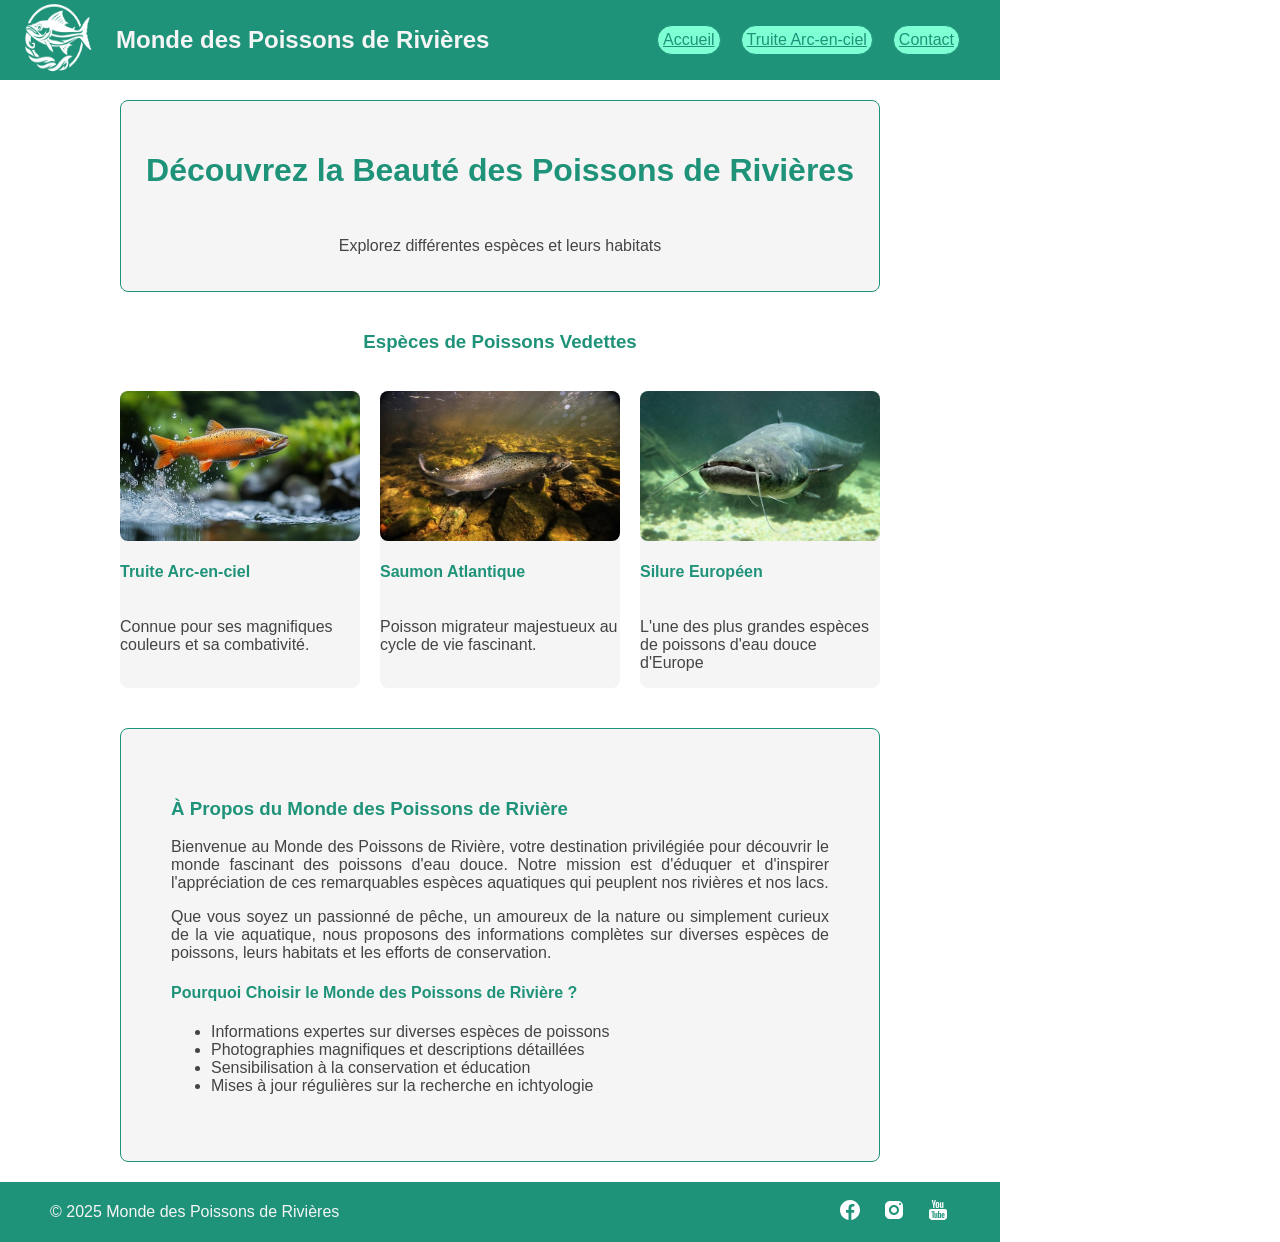
<file: index.html>
<!DOCTYPE html>
<html lang="fr">
<head>
    <meta charset="UTF-8">
    <meta name="viewport" content="width=device-width, initial-scale=1.0">
    <link rel="stylesheet" href="style.css">
    <title>Accueil</title>
</head>
<body>
    <header>
        <div class="logo">
            <div><img src="media/fish-logo.png" alt="logo" height="76" width="76"></div>
            <h2 style="color:whitesmoke;">Monde des Poissons de Rivières</h2>
        </div>
        <nav>
            <ul>
                <li><a href="index.html">Accueil</a></li>
                <li><a href="truite_arc-en-ciel.html">Truite Arc-en-ciel</a></li>
                <li><a href="contact.html">Contact</a></li>
            </ul>
        </nav>
    </header>
    <main class="page1">
        <div class="titre">
            <h1>Découvrez la Beauté des Poissons de Rivières</h1>
            <p>Explorez différentes espèces et leurs habitats</p>
        </div>
        <h3>Espèces de Poissons Vedettes</h3>
        <div class="espece">
            <div class="div1">
                <img src="media/rainbow-trout-1.jpg" alt="Truite">
                <h4>Truite Arc-en-ciel</h4>
                <p>Connue pour ses magnifiques couleurs et sa combativité.</p>
            </div>
            <div class="div2">
                <img src="media/downeast-salmon-banner.jpg" alt="Saumon">
                <h4>Saumon Atlantique</h4>
                <p>Poisson migrateur majestueux au cycle de vie fascinant.</p>
            </div>
            <div class="div3">
                <img src="media/siluro-silurus-glanis.jpg" alt="Silure">
                <h4>Silure Européen</h4>
                <p>L'une des plus grandes espèces de poissons d'eau douce d'Europe</p>
            </div>
        </div>
        <div class="info">
            <h3>À Propos du Monde des Poissons de Rivière</h3>
            <p>
                Bienvenue au Monde des Poissons de Rivière, votre destination privilégiée pour découvrir le monde fascinant
                des poissons d'eau douce. Notre mission est d'éduquer et d'inspirer l'appréciation de ces remarquables espèces
                aquatiques qui peuplent nos rivières et nos lacs.
            </p>
            <p>
                Que vous soyez un passionné de pêche, un amoureux de la nature ou simplement curieux de la vie aquatique,
                nous proposons des informations complètes sur diverses espèces de poissons, leurs habitats et les efforts de
                conservation.
            </p>
            <h4>Pourquoi Choisir le Monde des Poissons de Rivière ?</h4>
            <ul>
                <li>Informations expertes sur diverses espèces de poissons</li>
                <li>Photographies magnifiques et descriptions détaillées</li>
                <li>Sensibilisation à la conservation et éducation</li>
                <li>Mises à jour régulières sur la recherche en ichtyologie</li>
            </ul>
        </div>

    </main>
    <footer>
        <div>
            <p style="color:whitesmoke;">© 2025 Monde des Poissons de Rivières</p>
        </div>
        <div>
            <nav>
                <ul>
                    <li><a href="https://www.facebook.com/"><img src="media/icons8-facebook.svg" alt="Facebook" height="24" width="24"></a></li>
                    <li><a href="https://www.instagram.com/"><img src="media/icons8-instagram.svg" alt="Instagram" height="24" width="24"></a></li>
                    <li><a href="https://www.youtube.com/"><img src="media/icons8-youtube.svg" alt="YouTube" height="24" width="24"></a></li>
                </ul>
            </nav>
        </div>
    </footer>
</body>
</html>
</file>
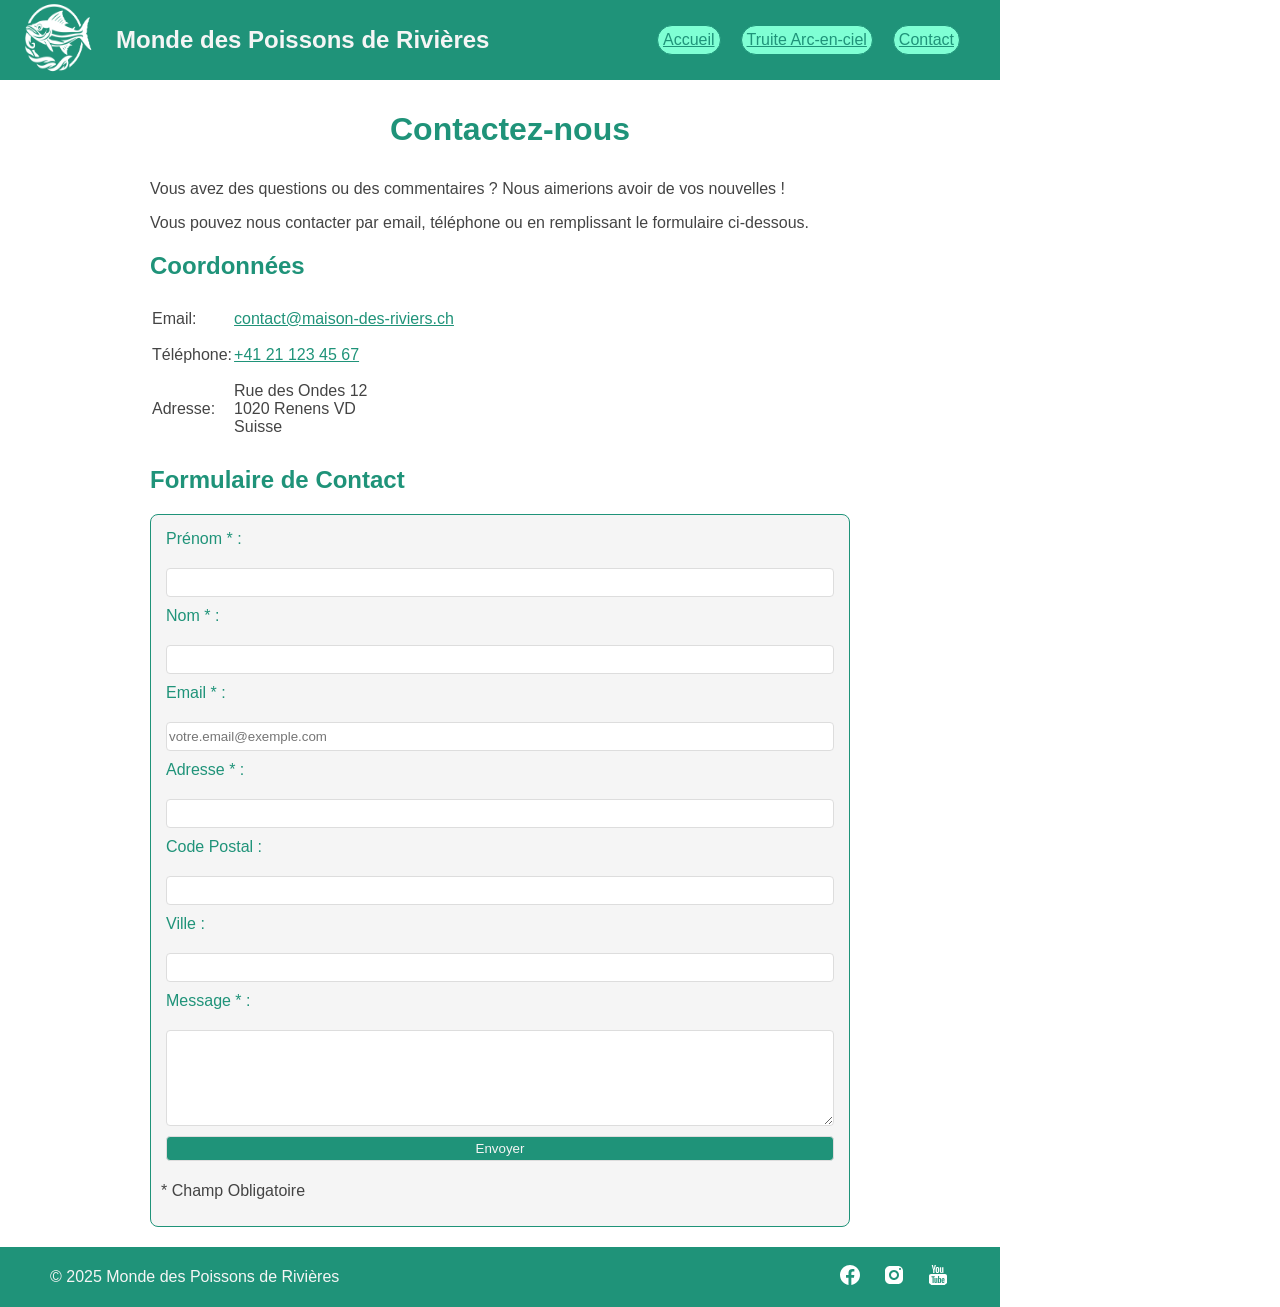
<file: contact.html>
<!DOCTYPE html>
<html lang="fr">
<head>
    <meta charset="UTF-8">
    <meta name="viewport" content="width=device-width, initial-scale=1.0">
    <link rel="stylesheet" href="style.css">
    <title>Contact</title>
</head>
<body>
    <header>
        <div class="logo">
            <div><img src="media/fish-logo.png" alt="logo" height="76" width="76"></div>
            <h2 style="color:whitesmoke;">Monde des Poissons de Rivières</h2>
        </div>
        <nav>
            <ul>
                <li><a href="index.html">Accueil</a></li>
                <li><a href="truite_arc-en-ciel.html">Truite Arc-en-ciel</a></li>
                <li><a href="contact.html">Contact</a></li>
            </ul>
        </nav>
    </header>
    <main class="page3">
        <div>
            <h1>Contactez-nous</h1>
            <p>Vous avez des questions ou des commentaires ? Nous aimerions avoir de vos nouvelles !</p>
            <p>Vous pouvez nous contacter par email, téléphone ou en remplissant le formulaire ci-dessous.</p>
        </div>
        <h2>Coordonnées</h2>
        <table>
            <tr>
                <td>Email:</td>
                <td class="email"><a href="mailto:contact@maison-des-riviers.ch">contact@maison-des-riviers.ch</a></td>
            </tr>
            <tr>
                <td>Téléphone:</td>
                <td class="tel"><a href="tel:+41211234567">+41 21 123 45 67</a></td>
            </tr>
            <tr>
                <td>Adresse:</td>
                <td>
                    Rue des Ondes 12<br>
                    1020 Renens VD<br>
                    Suisse
                </td>
            </tr>
        </table>
        <h2>Formulaire de Contact</h2>
        <form id="form">
            <div><label for="prenom">Prénom * :</label><input type="text" id="prenom" name="prenom" required></div>
            <div><label for="nom">Nom * :</label><input type="text" id="nom" name="nom" required></div>
            <div><label for="email">Email * :</label><input type="text" id="email" name="email" placeholder="votre.email@exemple.com"></div>
            <div><label for="adresse">Adresse * :</label><input type="text" id="adresse" name="adresse"></div>
            <div><label for="npa">Code Postal :</label><input type="text" id="npa" name="npa"></div>
            <div><label for="ville">Ville :</label><input type="text" id="ville" name="ville"></div>
            <div>
                <label for="message">Message * :</label>
                <textarea rows="6" id="message" name="message" required></textarea>
            </div>
            <div style="margin: 0;"><input type="submit" id="button" value="Envoyer"></div>
            <p>* Champ Obligatoire</p>
        </form>
        <div id="quit" style="display:none">
            <h3>Quittance de réception</h3>
            <p>Merci ! Voici les informations reçues :</p>
            <ul>
                <li><strong>Prenom : </strong><span id="quit-prenom"></span></li>
                <li><strong>Nom : </strong><span id="quit-nom"></span></li>
                <li><strong>Email : </strong><span id="quit-email"></span></li>
                <li><strong>Adresse : </strong><span id="quit-adresse"></span></li>
                <li><strong>Code Postal : </strong><span id="quit-npa"></span></li>
                <li><strong>Ville : </strong><span id="quit-ville"></span></li>
                <li><strong>Message : </strong><span id="quit-message"></span></li>
            </ul>
        </div>
    </main>
    <footer>
        <div>
            <p style="color:whitesmoke;">© 2025 Monde des Poissons de Rivières</p>
        </div>
        <div>
            <nav>
                <ul>
                    <li><a href="https://www.facebook.com/"><img src="media/icons8-facebook.svg" alt="Facebook" height="24" width="24"></a></li>
                    <li><a href="https://www.instagram.com/"><img src="media/icons8-instagram.svg" alt="Instagram" height="24" width="24"></a></li>
                    <li><a href="https://www.youtube.com/"><img src="media/icons8-youtube.svg" alt="YouTube" height="24" width="24"></a></li>
                </ul>
            </nav>
        </div>
    </footer>
    <script src="contact.js" defer></script>
</body>
</html>
</file>
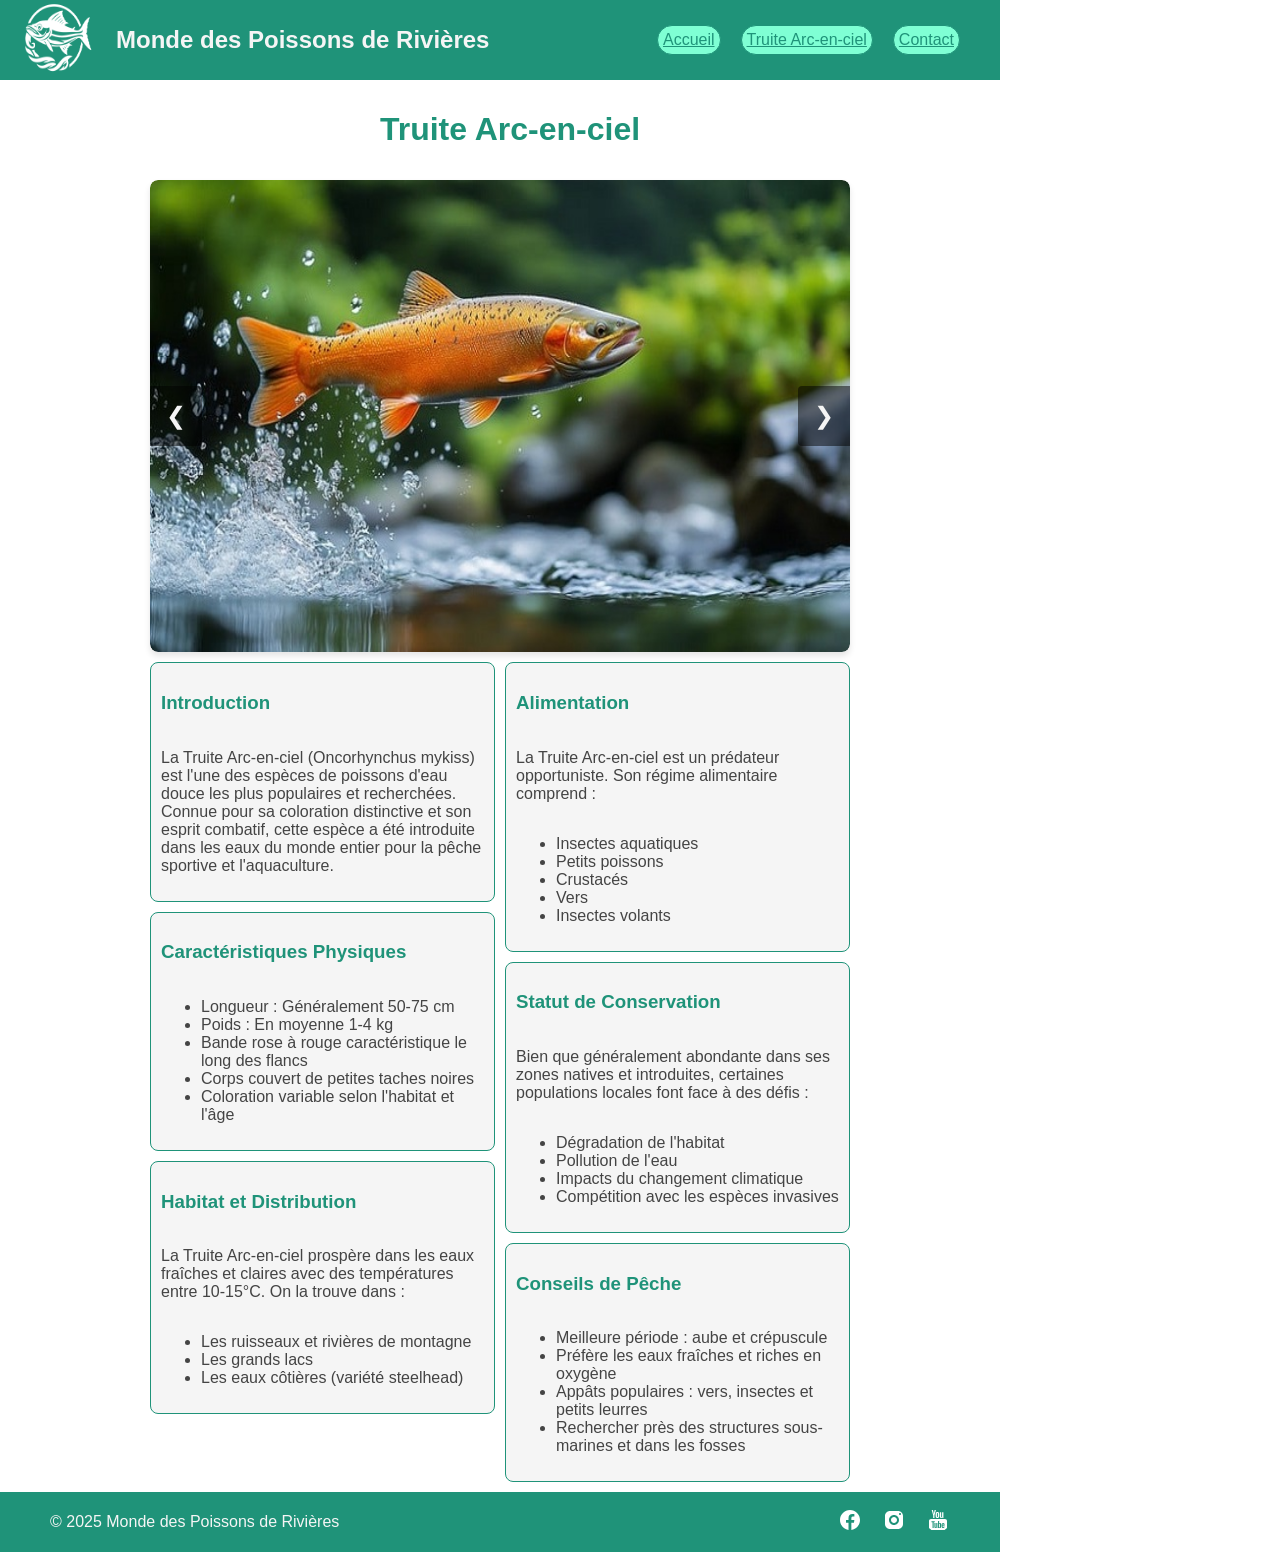
<file: truite_arc-en-ciel.html>
<!DOCTYPE html>
<html lang="fr">
<head>
    <meta charset="UTF-8">
    <meta name="viewport" content="width=device-width, initial-scale=1.0">
    <link rel="stylesheet" href="style.css">
    <title>Truite Arc-en-ciel</title>
</head>
<body>
    <header>
        <div class="logo">
            <div><img src="media/fish-logo.png" alt="logo" height="76" width="76"></div>
            <h2 style="color:whitesmoke;">Monde des Poissons de Rivières</h2>
        </div>
        <nav>
            <ul>
                <li><a href="index.html">Accueil</a></li>
                <li><a href="truite_arc-en-ciel.html">Truite Arc-en-ciel</a></li>
                <li><a href="contact.html">Contact</a></li>
            </ul>
        </nav>
    </header>
    <main class="page2">
        <h1>Truite Arc-en-ciel</h1>
        <div class="carousel">
            <div class="carousel-container">
                <div class="carousel-slide">
                    <img src="media/rainbow-trout-1.jpg" alt="Truite">
                </div>
                <div class="carousel-slide">
                    <img src="media/downeast-salmon-banner.jpg" alt="Saumon">
                </div>
                <div class="carousel-slide">
                    <img src="media/siluro-silurus-glanis.jpg" alt="Silure">
                </div>
            </div>
            <button class="carousel-button prev">&#10094;</button>
            <button class="carousel-button next">&#10095;</button>
        </div>
        <div class="secs">
            <section class="sec1">
                <article>
                    <h3>Introduction</h3>
                    <p>
                        La Truite Arc-en-ciel (Oncorhynchus mykiss) est l'une des espèces de poissons d'eau douce les plus
                        populaires et recherchées. Connue pour sa coloration distinctive et son esprit combatif, cette espèce a
                        été introduite dans les eaux du monde entier pour la pêche sportive et l'aquaculture.
                    </p>
                </article>
                <article>
                    <h3>Caractéristiques Physiques</h3>
                    <ul>
                        <li>Longueur : Généralement 50-75 cm</li>
                        <li>Poids : En moyenne 1-4 kg</li>
                        <li>Bande rose à rouge caractéristique le long des flancs</li>
                        <li>Corps couvert de petites taches noires</li>
                        <li>Coloration variable selon l'habitat et l'âge</li>
                    </ul>
                </article>
                <article>
                    <h3>Habitat et Distribution</h3>
                    <p>La Truite Arc-en-ciel prospère dans les eaux fraîches et claires avec des températures entre 10-15°C. On la trouve dans :</p>
                    <ul>
                        <li>Les ruisseaux et rivières de montagne</li>
                        <li>Les grands lacs</li>
                        <li>Les eaux côtières (variété steelhead)</li>
                    </ul>
                </article>
            </section>
            <section class="sec2">
                <article>
                    <h3>Alimentation</h3>
                    <p>La Truite Arc-en-ciel est un prédateur opportuniste. Son régime alimentaire comprend :</p>
                    <ul>
                        <li>Insectes aquatiques</li>
                        <li>Petits poissons</li>
                        <li>Crustacés</li>
                        <li>Vers</li>
                        <li>Insectes volants</li>
                    </ul>
                </article>
                <article>
                    <h3>Statut de Conservation</h3>
                    <p>Bien que généralement abondante dans ses zones natives et introduites, certaines populations locales font face à des défis :</p>
                    <ul>
                        <li>Dégradation de l'habitat</li>
                        <li>Pollution de l'eau</li>
                        <li>Impacts du changement climatique</li>
                        <li>Compétition avec les espèces invasives</li>
                    </ul>
                </article>
                <article>
                    <h3>Conseils de Pêche</h3>
                    <ul>
                        <li>Meilleure période : aube et crépuscule</li>
                        <li>Préfère les eaux fraîches et riches en oxygène</li>
                        <li>Appâts populaires : vers, insectes et petits leurres</li>
                        <li>Rechercher près des structures sous-marines et dans les fosses</li>
                    </ul>
                </article>
            </section>
        </div>
    </main>
    <footer>
        <div>
            <p style="color:whitesmoke;">© 2025 Monde des Poissons de Rivières</p>
        </div>
        <div>
            <nav>
                <ul>
                    <li><a href="https://www.facebook.com/"><img src="media/icons8-facebook.svg" alt="Facebook" height="24" width="24"></a></li>
                    <li><a href="https://www.instagram.com/"><img src="media/icons8-instagram.svg" alt="Instagram" height="24" width="24"></a></li>
                    <li><a href="https://www.youtube.com/"><img src="media/icons8-youtube.svg" alt="YouTube" height="24" width="24"></a></li>
                </ul>
            </nav>
        </div>
    </footer>
    <script src="script.js" defer></script>
</body>
</html>
</file>
<file: style.css>
body{
    margin:0;
    color:#444444;
    font-family: Arial, Helvetica, sans-serif;
    max-width: 1000px;
    font-size: 16px;
}
h1, h2, h3, h4, h5, h6, a{
    color:#1f9379
}
h1{
    display:flex;
    justify-self: center;
    justify-content: center;
    padding:10px;
    width: 100%;
}
header{
    display:flex;
    justify-content: space-between;
    align-items: center;
    padding:0 20px;
    max-width: 1200px;
    background-color: #1f9379;
}
header img{
    border-radius: 50%;
}
header ul{
    display: flex;
    list-style: none;
    gap:20px;
    margin-right:20px;
}
header li{
    background-color:aquamarine;
    border: 1px solid #1f9379;
    padding:5px;
    border-radius: 20px;
}
header nav{
    display: flex;
    align-items: center;
}
.logo{
    display:flex;
    align-items: center;
    gap:20px;
    border-radius: 50%;
}
.page1{
    display: flex;
    flex-direction: column;
    margin:0 10% 0 10%;
}
.page1 .titre{
    display:flex;
    flex-direction: column;
    justify-content: center;
    align-items: center;
    padding:20px;
    margin: 20px;
    border: 1px solid #1f9379;
    border-radius: 8px;
    background-color: whitesmoke;
}
.page1 .espece{
    display: grid;
    gap:20px;
    margin:0;
    padding: 20px;
    grid-template-columns: 1fr 1fr 1fr;
    grid-template-areas: 
        "div1 div2 div3"
}
.page1 > h3{
    align-self: center;
}
.page1 img{
    height:150px;
}
.page1 .div1{
    display:flex;
    flex-direction: column;
    grid-area:div1;
    background-color: whitesmoke;
    border-radius: 8px;
}
.page1 .div2{
    display:flex;
    flex-direction: column;
    grid-area:div2;
    background-color: whitesmoke;
    border-radius: 8px;
}
.page1 .div3{
    display:flex;
    flex-direction: column;
    grid-area:div3;
    background-color: whitesmoke;
    border-radius: 8px;
}
.page1 .espece > div img{
    width: 100%;
    border-radius: 8px;
}
.page1 .info{
    background-color: whitesmoke;
    border-radius: 8px;
    border: 1px solid #1f9379;
    padding: 50px;
    text-align: justify;
    margin: 20px;
}
.page1 .info h3{
    justify-self: center;
}
.page2{
    margin:0 15% 0 15%;
}
.page2 .secs{
    display:grid;
    gap:10px;
    grid-template-columns: 1fr 1fr;
    grid-template-areas: 
        "sec1 sec2"
}
.page2 .sec1{
    display: flex;
    grid-area:sec1;
    margin-top:10px;
    flex-direction: column;
}
.page2 .sec2{
    display:flex;
    grid-area:sec2;
    margin-top:10px;
    flex-direction: column;
}
.page2 article{
    display: flex;
    flex-direction: column;
    justify-content: space-between;
    background-color: whitesmoke;
    border: 1px solid #1f9379;
    margin-bottom: 10px;
    border-radius:8px;
    padding: 10px;
}
.page2 article li{
    margin-left:0;
}
.page3{
    margin:0 15% 0 15%;
}
.page3 .email, .tel{
    color:#1f9379
}
.page3 table td{
    padding:8px 0 8px 0;
}
.page3 form{
    display:flex;
    flex-direction: column;
    background-color: whitesmoke;
    border:1px solid #1f9379;
    padding:10px;
    margin:20px 0 20px 0;
    color: #1f9379;
    border-radius: 8px;
}
.page3 form > div{
    display:flex;
    padding: 5px;
    flex-direction: column;
    gap:20px;
}
.page3 input{
    height: 25px;
    border: 1px solid #dddddd;
    border-radius: 4px;
}
.page3 textarea{
    border: 1px solid #dddddd;
    border-radius: 4px;
}
.page3 #button{
    background-color: #1f9379;
    color: whitesmoke;
}
.page3 p{
    color:#444444
}
footer{
    display: flex;
    justify-content: space-between;
    align-items: center;
    list-style: none;
    padding: 0 50px 0 50px;
    background-color: #1f9379;
}
footer ul{
    display: flex;
    padding:0;
    list-style: none;
    gap:20px;
}
footer img{
    border-radius: 50%;
}
.page2 .carousel {
  position: relative;
  width: 100%;
  margin: 0;
  overflow: hidden;
  border-radius: 8px;
  box-shadow: 0 4px 6px rgba(0,0,0,0.1);
}
.page2 .carousel-container {
  display: flex;
  transition: transform 0.5s ease-in-out;
}
.page2 .carousel-slide {
  min-width: 100%;
}
.page2 .carousel-slide img {
  width: 100%;
  height: 100%;
  border-radius: 8px;
}
.page2 .carousel-button {
  position: absolute;
  top: 50%;
  transform: translateY(-50%);
  background-color: rgba(0,0,0,0.5);
  color: whitesmoke;
  border: none;
  padding: 1rem;
  cursor: pointer;
  font-size: 1.5rem;
  transition: background-color 0.3s ease;
}
.page2 .carousel-button:hover {
  background-color: rgba(0,0,0,0.7);
}
.page2 .carousel-button.prev {
  left: 0;
  border-radius: 0 4px 4px 0;
}
.page2 .carousel-button.next {
  right: 0;
  border-radius: 4px 0 0 4px;
}
.page3 #quit{
    display:flex;
    margin: 20px 0 20px 0;
    padding: 20px;
    border: 1px solid #1f9379;
    background-color: whitesmoke;
    border-radius: 8px;
}
.page3 #quit h3{
    display:flex;
    align-items: center;
    color: #1f9379;
    margin-top: 0;
}
.page3 #quit li{
    list-style: none;
}
</file>
